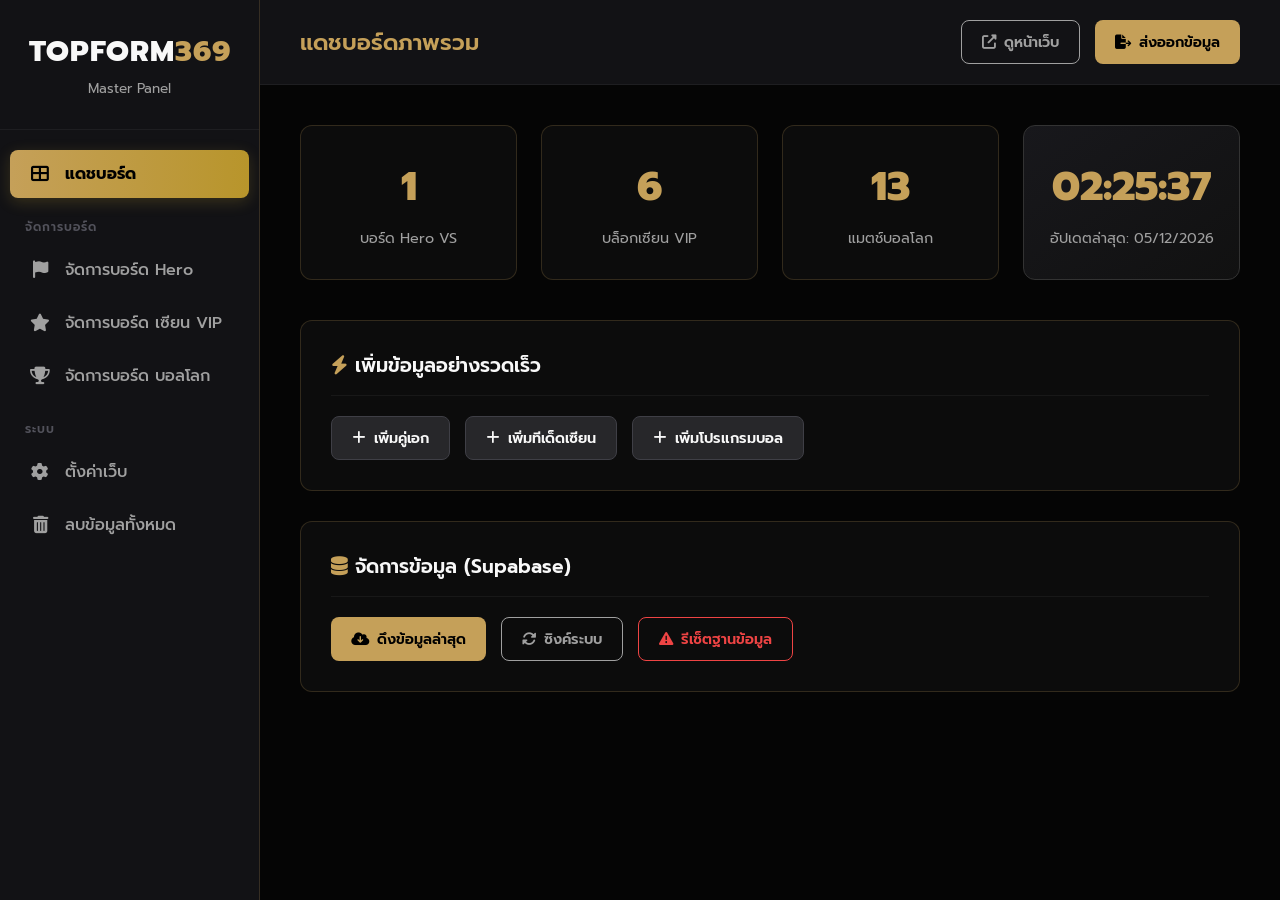
<file: index.html>
<!DOCTYPE html>
<html lang="th">
<head>
    <meta charset="UTF-8">
    <meta name="viewport" content="width=device-width, initial-scale=1.0">
    <title>TOPFORM369 - Admin Panel</title>
    <link rel="stylesheet" href="https://cdnjs.cloudflare.com/ajax/libs/font-awesome/6.4.0/css/all.min.css">
    <link href="https://fonts.googleapis.com/css2?family=Prompt:wght@300;400;500;600;700&display=swap" rel="stylesheet">
    <link rel="stylesheet" href="assets/css/style.css">
</head>
<body>

    <div class="admin-container">
        
        <aside class="sidebar">
            <div class="sidebar-header">
                <h1 class="logo-text">TOPFORM<span class="gold-text">369</span></h1>
                <p class="subtitle">Master Panel</p>
            </div>

            <nav class="sidebar-nav">
                <a href="index.html" class="nav-item active"><i class="fas fa-th-large"></i> แดชบอร์ด</a>
                
                <div class="nav-divider">จัดการบอร์ด</div>
                <a href="admin/admin-board1.html" class="nav-item"><i class="fas fa-flag"></i> จัดการบอร์ด Hero</a>
                <a href="admin/admin-board2.html" class="nav-item"><i class="fas fa-star"></i> จัดการบอร์ด เซียน VIP</a>
                <a href="admin/admin-board3.html" class="nav-item"><i class="fas fa-trophy"></i> จัดการบอร์ด บอลโลก</a>
                
                <div class="nav-divider">ระบบ</div>
                <a href="#" class="nav-item"><i class="fas fa-cog"></i> ตั้งค่าเว็บ</a>
                <a href="#" class="nav-item text-danger"><i class="fas fa-trash-alt"></i> ลบข้อมูลทั้งหมด</a>
            </nav>
        </aside>

        <div class="main-content">
            
            <header class="topbar">
                <h2 class="page-title">แดชบอร์ดภาพรวม</h2>
                <div class="topbar-actions">
                    <a href="widget-worldcup.html" target="_blank" class="btn btn-outline"><i class="fas fa-external-link-alt"></i> ดูหน้าเว็บ</a>
                    <button class="btn btn-gold"><i class="fas fa-file-export"></i> ส่งออกข้อมูล</button>
                </div>
            </header>

            <main class="content-wrapper">
                
                <div class="grid-stats">
                    <div class="stat-card">
                        <div class="stat-value">1</div>
                        <div class="stat-label">บอร์ด Hero VS</div>
                    </div>
                    <div class="stat-card">
                        <div class="stat-value">6</div>
                        <div class="stat-label">บล็อกเซียน VIP</div>
                    </div>
                    <div class="stat-card">
                        <div class="stat-value">13</div>
                        <div class="stat-label">แมตช์บอลโลก</div>
                    </div>
                    <div class="stat-card highlight-card">
                        <div class="stat-value" id="real-time-clock">--:--:--</div>
                        <div class="stat-label" id="real-time-date">อัปเดตข้อมูลล่าสุด</div>
                    </div>
                </div>

                <section class="action-section">
                    <h3 class="section-title"><i class="fas fa-bolt gold-text"></i> เพิ่มข้อมูลอย่างรวดเร็ว</h3>
                    <div class="action-buttons">
                        <a href="admin/admin-board1.html" class="btn btn-luxury"><i class="fas fa-plus"></i> เพิ่มคู่เอก</a>
                        <a href="admin/admin-board2.html" class="btn btn-luxury"><i class="fas fa-plus"></i> เพิ่มทีเด็ดเซียน</a>
                        <a href="admin/admin-board3.html" class="btn btn-luxury"><i class="fas fa-plus"></i> เพิ่มโปรแกรมบอล</a>
                    </div>
                </section>

                <section class="action-section">
                    <h3 class="section-title"><i class="fas fa-database gold-text"></i> จัดการข้อมูล (Supabase)</h3>
                    <div class="action-buttons">
                        <button class="btn btn-gold"><i class="fas fa-cloud-download-alt"></i> ดึงข้อมูลล่าสุด</button>
                        <button class="btn btn-outline"><i class="fas fa-sync-alt"></i> ซิงค์ระบบ</button>
                        <button class="btn btn-danger"><i class="fas fa-exclamation-triangle"></i> รีเซ็ตฐานข้อมูล</button>
                    </div>
                </section>

            </main>

        </div>
    </div>

    <script src="assets/js/script.js"></script>
</body>
</html>
</file>
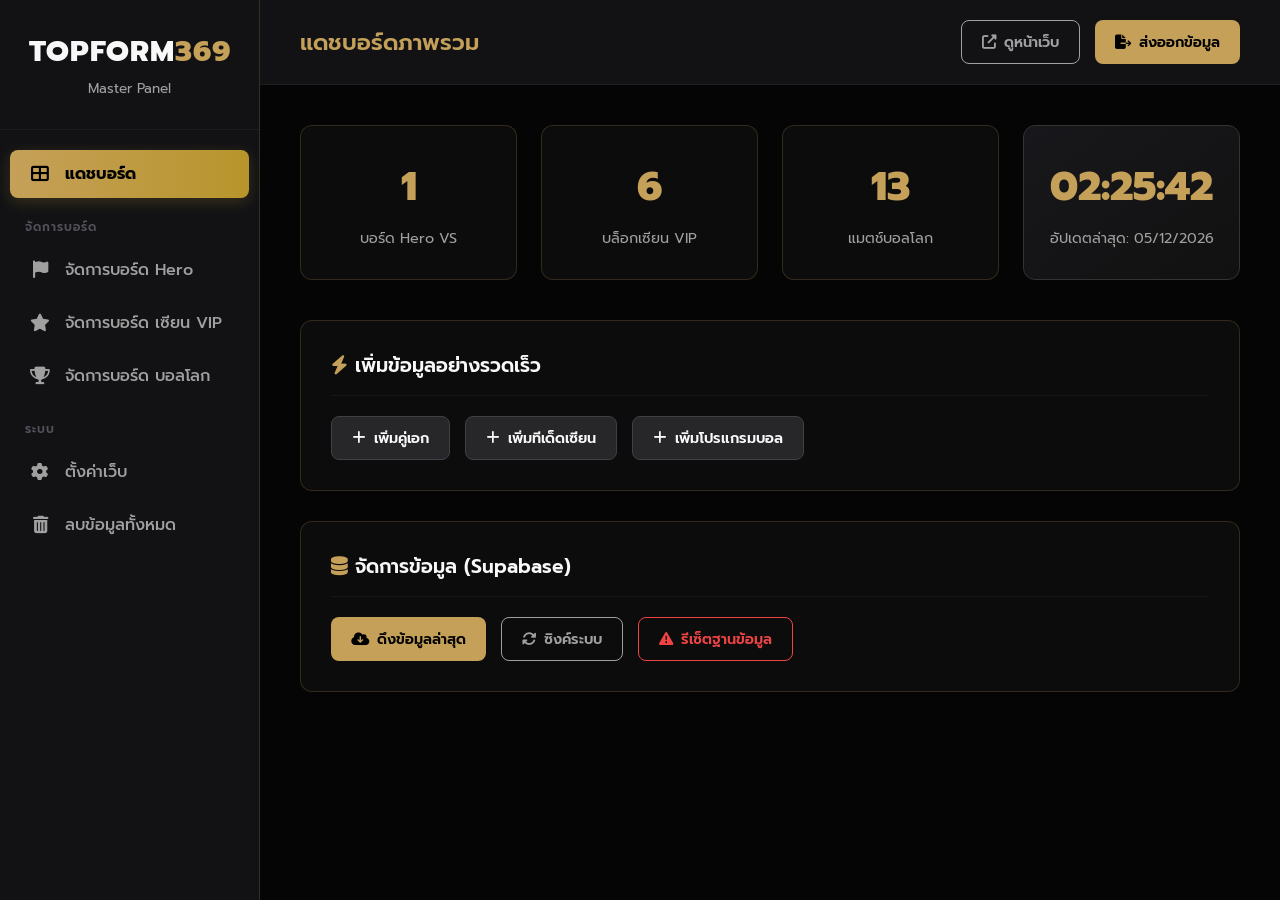
<file: index (1).html>
<!DOCTYPE html>
<html lang="th">
<head>
    <meta charset="UTF-8">
    <meta name="viewport" content="width=device-width, initial-scale=1.0">
    <title>TOPFORM369 - Admin Panel</title>
    <link rel="stylesheet" href="https://cdnjs.cloudflare.com/ajax/libs/font-awesome/6.4.0/css/all.min.css">
    <link href="https://fonts.googleapis.com/css2?family=Prompt:wght@300;400;500;600;700&display=swap" rel="stylesheet">
    <link rel="stylesheet" href="assets/css/style.css">
</head>
<body>

    <div class="admin-container">
        
        <aside class="sidebar">
            <div class="sidebar-header">
                <h1 class="logo-text">TOPFORM<span class="gold-text">369</span></h1>
                <p class="subtitle">Master Panel</p>
            </div>

            <nav class="sidebar-nav">
                <a href="index.html" class="nav-item active"><i class="fas fa-th-large"></i> แดชบอร์ด</a>
                
                <div class="nav-divider">จัดการบอร์ด</div>
                <a href="admin-board1.html" class="nav-item"><i class="fas fa-flag"></i> จัดการบอร์ด Hero</a>
                <a href="admin-board2.html" class="nav-item"><i class="fas fa-star"></i> จัดการบอร์ด เซียน VIP</a>
                <a href="admin-board3.html" class="nav-item"><i class="fas fa-trophy"></i> จัดการบอร์ด บอลโลก</a>
                
                <div class="nav-divider">ระบบ</div>
                <a href="#" class="nav-item"><i class="fas fa-cog"></i> ตั้งค่าเว็บ</a>
                <a href="#" class="nav-item text-danger"><i class="fas fa-trash-alt"></i> ลบข้อมูลทั้งหมด</a>
            </nav>
        </aside>

        <div class="main-content">
            
            <header class="topbar">
                <h2 class="page-title">แดชบอร์ดภาพรวม</h2>
                <div class="topbar-actions">
                    <a href="widget-worldcup.html" target="_blank" class="btn btn-outline"><i class="fas fa-external-link-alt"></i> ดูหน้าเว็บ</a>
                    <button class="btn btn-gold"><i class="fas fa-file-export"></i> ส่งออกข้อมูล</button>
                </div>
            </header>

            <main class="content-wrapper">
                
                <div class="grid-stats">
                    <div class="stat-card">
                        <div class="stat-value">1</div>
                        <div class="stat-label">บอร์ด Hero VS</div>
                    </div>
                    <div class="stat-card">
                        <div class="stat-value">6</div>
                        <div class="stat-label">บล็อกเซียน VIP</div>
                    </div>
                    <div class="stat-card">
                        <div class="stat-value">13</div>
                        <div class="stat-label">แมตช์บอลโลก</div>
                    </div>
                    <div class="stat-card highlight-card">
                        <div class="stat-value" id="real-time-clock">--:--:--</div>
                        <div class="stat-label" id="real-time-date">อัปเดตข้อมูลล่าสุด</div>
                    </div>
                </div>

                <section class="action-section">
                    <h3 class="section-title"><i class="fas fa-bolt gold-text"></i> เพิ่มข้อมูลอย่างรวดเร็ว</h3>
                    <div class="action-buttons">
                        <a href="admin-board1.html" class="btn btn-luxury"><i class="fas fa-plus"></i> เพิ่มคู่เอก</a>
                        <a href="admin-board2.html" class="btn btn-luxury"><i class="fas fa-plus"></i> เพิ่มทีเด็ดเซียน</a>
                        <a href="admin-board3.html" class="btn btn-luxury"><i class="fas fa-plus"></i> เพิ่มโปรแกรมบอล</a>
                    </div>
                </section>

                <section class="action-section">
                    <h3 class="section-title"><i class="fas fa-database gold-text"></i> จัดการข้อมูล (Supabase)</h3>
                    <div class="action-buttons">
                        <button class="btn btn-gold"><i class="fas fa-cloud-download-alt"></i> ดึงข้อมูลล่าสุด</button>
                        <button class="btn btn-outline"><i class="fas fa-sync-alt"></i> ซิงค์ระบบ</button>
                        <button class="btn btn-danger"><i class="fas fa-exclamation-triangle"></i> รีเซ็ตฐานข้อมูล</button>
                    </div>
                </section>

            </main>

        </div>
    </div>

    <script src="assets/js/script.js"></script>
</body>
</html>
</file>
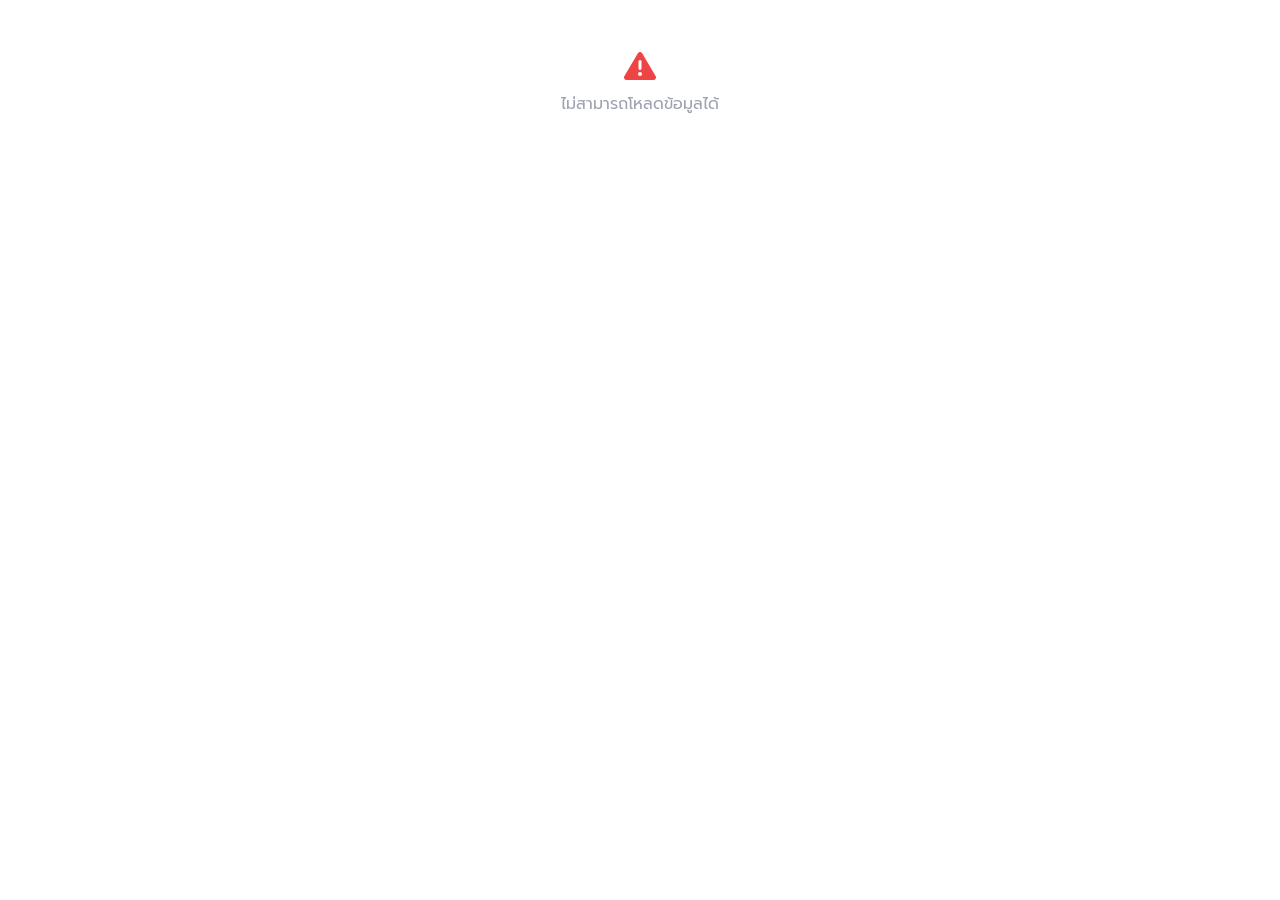
<file: widget-gurus.html>
<!DOCTYPE html>
<html lang="th">
<head>
<meta charset="UTF-8">
<meta name="viewport" content="width=device-width, initial-scale=1.0">
<title>Widget - ทีเด็ดเซียน VIP Premium</title>
<link href="https://fonts.googleapis.com/css2?family=Prompt:wght@300;400;500;600;700&display=swap" rel="stylesheet">
<link rel="stylesheet" href="https://cdnjs.cloudflare.com/ajax/libs/font-awesome/6.4.0/css/all.min.css">
<style>
* { box-sizing: border-box; margin: 0; padding: 0; }

body { 
    background: transparent; /* เปลี่ยนพื้นหลังเป็นโปร่งใส เพื่อให้กลืนกับเว็บหลัก */
    font-family: 'Prompt', sans-serif; 
    padding: 10px; 
    color: #fff; 
}

#guru-container { 
    display: grid; 
    grid-template-columns: repeat(3, 1fr); 
    gap: 12px; 
    max-width: 1200px; 
    margin: 0 auto; 
    align-items: stretch; 
}

.guru-card { 
    border-radius: 12px; 
    padding: 16px; 
    position: relative; 
    overflow: hidden; 
    transition: all .3s; 
    display: flex; 
    flex-direction: column; 
    height: 100%; 
}

.guru-card:hover { transform: translateY(-3px); box-shadow: 0 8px 25px rgba(0,0,0,.5); }

.card-red { background: linear-gradient(135deg,#991b1b 0%,#7f1d1d 100%); border: 1px solid rgba(255,215,0,.3); box-shadow: 0 0 20px rgba(220,38,38,.2); }
.card-blue { background: linear-gradient(135deg,#1e3a5f 0%,#0f172a 100%); border: 1px solid rgba(255,255,255,.1); }

.card-badge { position: absolute; top: 12px; right: 12px; padding: 5px 12px; border-radius: 20px; font-size: .75rem; font-weight: 700; display: flex; align-items: center; gap: 6px; z-index: 2; letter-spacing: .5px; box-shadow: 0 2px 8px rgba(0,0,0,.3); }

/* VIP - มงกุฎทอง พื้นแดงเข้ม ขอบทอง */
.badge-vip { background: linear-gradient(135deg,#7f1d1d,#991b1b); color: #FFD700; border: 1.5px solid #FFD700; text-shadow: 0 0 6px rgba(255,215,0,.5); }
.badge-vip i { color: #FFD700; filter: drop-shadow(0 0 4px rgba(255,215,0,.8)); }

/* DIAMOND - เพชร พื้นเขียว */
.badge-diamond { background: linear-gradient(135deg,#059669,#10b981); color: #fff; border: 1.5px solid rgba(255,255,255,.3); }
.badge-diamond i { color: #a7f3d0; }

/* GOLD - ติ๊กถูก พื้นเหลืองทอง */
.badge-gold { background: linear-gradient(135deg,#d97706,#f59e0b); color: #fff; border: 1.5px solid rgba(255,255,255,.3); }
.badge-gold i { color: #fef3c7; }

.guru-header { display: flex; align-items: center; gap: 12px; margin-bottom: 12px; }
.guru-img { width: 48px; height: 48px; border-radius: 50%; border: 2px solid rgba(255,255,255,.3); object-fit: cover; }
.card-red .guru-img { border-color: #FFD700; box-shadow: 0 0 12px rgba(255,215,0,.4); }

.guru-info { flex-grow: 1; }
.guru-name { font-weight: 600; font-size: .95rem; color: #fff; margin-bottom: 4px; }
.guru-stats { display: flex; align-items: center; gap: 8px; font-size: .8rem; }
.win-rate { background: rgba(34,197,94,.2); color: #4ade80; padding: 2px 8px; border-radius: 12px; font-weight: 600; display: flex; align-items: center; gap: 4px; }
.views { color: rgba(255,255,255,.7); }

.stats-icons { display: flex; gap: 4px; margin-bottom: 12px; flex-wrap: wrap; }
.stat-icon { width: 24px; height: 24px; border-radius: 50%; display: flex; align-items: center; justify-content: center; font-size: .7rem; font-weight: 700; }
.stat-icon.win { background: rgba(34,197,94,.3); color: #4ade80; }
.stat-icon.lose { background: rgba(239,68,68,.3); color: #f87171; }
.stat-icon.draw { background: rgba(148,163,184,.3); color: #94a3b8; }

.match-info { background: rgba(0,0,0,.2); border-radius: 8px; padding: 10px; margin-bottom: 12px; font-size: .85rem; }
.match-league { color: rgba(255,255,255,.6); font-size: .75rem; margin-bottom: 4px; }
.match-teams { color: #fff; font-weight: 500; line-height: 1.4; }

.pick-section { margin-top: auto; background: rgba(0,0,0,.3); border-radius: 8px; padding: 12px; }
.pick-label { font-size: .75rem; color: rgba(255,255,255,.6); margin-bottom: 6px; }
.pick-value { font-size: .95rem; font-weight: 600; color: #fbbf24; display: flex; align-items: center; gap: 6px; }

.btn-analysis { display: block; width: 100%; background: linear-gradient(135deg,#dc2626,#b91c1c); color: #fff; text-align: center; padding: 10px; border-radius: 8px; text-decoration: none; font-weight: 600; font-size: .85rem; margin-top: 12px; transition: all .3s; border: none; cursor: pointer; }
.btn-analysis:hover { background: linear-gradient(135deg,#ef4444,#dc2626); transform: translateY(-2px); }
.card-blue .btn-analysis { background: linear-gradient(135deg,#2563eb,#1d4ed8); }
.card-blue .btn-analysis:hover { background: linear-gradient(135deg,#3b82f6,#2563eb); }

.state-box { grid-column: 1/-1; text-align: center; padding: 40px; color: #9ca3af; }
.state-box i { font-size: 2rem; margin-bottom: 10px; }

@media(max-width: 1024px) { 
    #guru-container { grid-template-columns: repeat(2, 1fr); } 
}
@media(max-width: 640px) { 
    #guru-container { display: flex; flex-wrap: nowrap; overflow-x: auto; padding-bottom: 15px; scroll-snap-type: x mandatory; }
    .guru-card { min-width: 280px; flex: 0 0 auto; scroll-snap-align: start; }
    #guru-container::-webkit-scrollbar { display: none; } 
}
</style>
</head>
<body>
<div id="guru-container">
    <div class="state-box"><i class="fas fa-spinner fa-spin" style="color:#fbbf24"></i><div>กำลังโหลดทีเด็ดเซียน...</div></div>
</div>

<script>
const DB_URL="https://pcrurldhpubyznrdackb.supabase.co/rest/v1/wb_gurus_pro";
const API_KEY="sb_publishable_iM2V0yw1KKfpGVwa7LwDXg_KbL3lGG0";
const container=document.getElementById("guru-container");

function renderStats(stats){
    if(!stats)return'';
    const arr=Array.isArray(stats)?stats:stats.toString().split(',');
    return arr.slice(0,8).map(s=>{
        const v=s.trim().toUpperCase();
        let cls='draw',txt='-';
        if(['W','WIN','1','✓'].includes(v)){cls='win';txt='✓';}
        else if(['L','LOSE','0','✗'].includes(v)){cls='lose';txt='✗';}
        return`<div class="stat-icon ${cls}">${txt}</div>`;
    }).join('');
}

function getCardType(index, percent){
    if(index < 3 && percent >= 75) return 'card-red';
    return 'card-blue';
}

function getBadge(percent){
    if(percent >= 75){
        return '<div class="card-badge badge-vip"><i class="fas fa-crown"></i> VIP</div>';
    }else if(percent >= 60){
        return '<div class="card-badge badge-diamond"><i class="fas fa-gem"></i> DIAMOND</div>';
    }else{
        return '<div class="card-badge badge-gold"><i class="fas fa-check-circle"></i> GOLD</div>';
    }
}

function createCard(g, index){
    const img=g.img||'https://cdn-icons-png.flaticon.com/512/4140/4140048.png';
    const name=g.name||'เซียนบอล';
    const percent=parseInt(g.percent||g.winRate||80);
    const views=g.views||0;
    const match=g.match||'ไม่มีข้อมูลแมตช์';
    const league=g.league||'ฟุตบอลโลก 2026';
    const pick=g.pick||g.prediction||'รอวิเคราะห์';
    const stats=g.record||g.stats||g.history||'';
    const cardClass=getCardType(index, percent);

    return`
    <div class="guru-card ${cardClass}">
        ${getBadge(percent)}
        <div class="guru-header">
            <img src="${img}" class="guru-img" onerror="this.src='https://cdn-icons-png.flaticon.com/512/4140/4140048.png'">
            <div class="guru-info">
                <div class="guru-name">${name}</div>
                <div class="guru-stats">
                    <div class="win-rate"><i class="fas fa-check"></i> ${percent}%</div>
                    <div class="views"><i class="fas fa-eye"></i> ${views} views</div>
                </div>
            </div>
        </div>
        <div class="stats-icons">${renderStats(stats)}</div>
        <div class="match-info">
            <div class="match-league"><i class="fas fa-trophy"></i> ${league}</div>
            <div class="match-teams">${match}</div>
        </div>
        <div class="pick-section">
            <div class="pick-label">ทีเด็ดวันนี้ ⭐</div>
            <div class="pick-value"><i class="fas fa-crosshairs"></i> ${pick}</div>
        </div>
        <a href="#" class="btn-analysis"><i class="fas fa-search"></i> ดูบทวิเคราะห์</a>
    </div>
    `;
}

function sendHeightToParent() {
    if (window.parent) {
        const height = document.body.scrollHeight + 10; 
        window.parent.postMessage({ type: 'resize', height: height }, '*');
    }
}

async function loadData(){
    try{
        const res=await fetch(DB_URL+"?select=*",{headers:{'apikey':API_KEY,'Authorization':'Bearer '+API_KEY}});
        const data=await res.json();
        let gurus=[];
        if(Array.isArray(data)){
            const latest=data.sort((a,b)=>(b.id||0)-(a.id||0))[0];
            gurus=latest?.gurus_list||data;
        }else if(data?.gurus_list){gurus=data.gurus_list;}
        else if(data?.data){gurus=data.data;}
        
        if(!Array.isArray(gurus)||gurus.length===0){
            container.innerHTML='<div class="state-box"><i class="fas fa-inbox"></i><div>ยังไม่มีทีเด็ดในขณะนี้</div></div>';
            sendHeightToParent();
            return;
        }
        
        container.innerHTML=gurus.map((g,i)=>createCard(g,i)).join('');
        setTimeout(sendHeightToParent, 100);

    }catch(err){
        console.error("Error:",err);
        container.innerHTML='<div class="state-box"><i class="fas fa-exclamation-triangle" style="color:#ef4444"></i><div>ไม่สามารถโหลดข้อมูลได้</div></div>';
        sendHeightToParent();
    }
}

loadData();
setInterval(loadData,30000);
window.addEventListener('resize', sendHeightToParent);
</script>
</body>
</html>
</file>
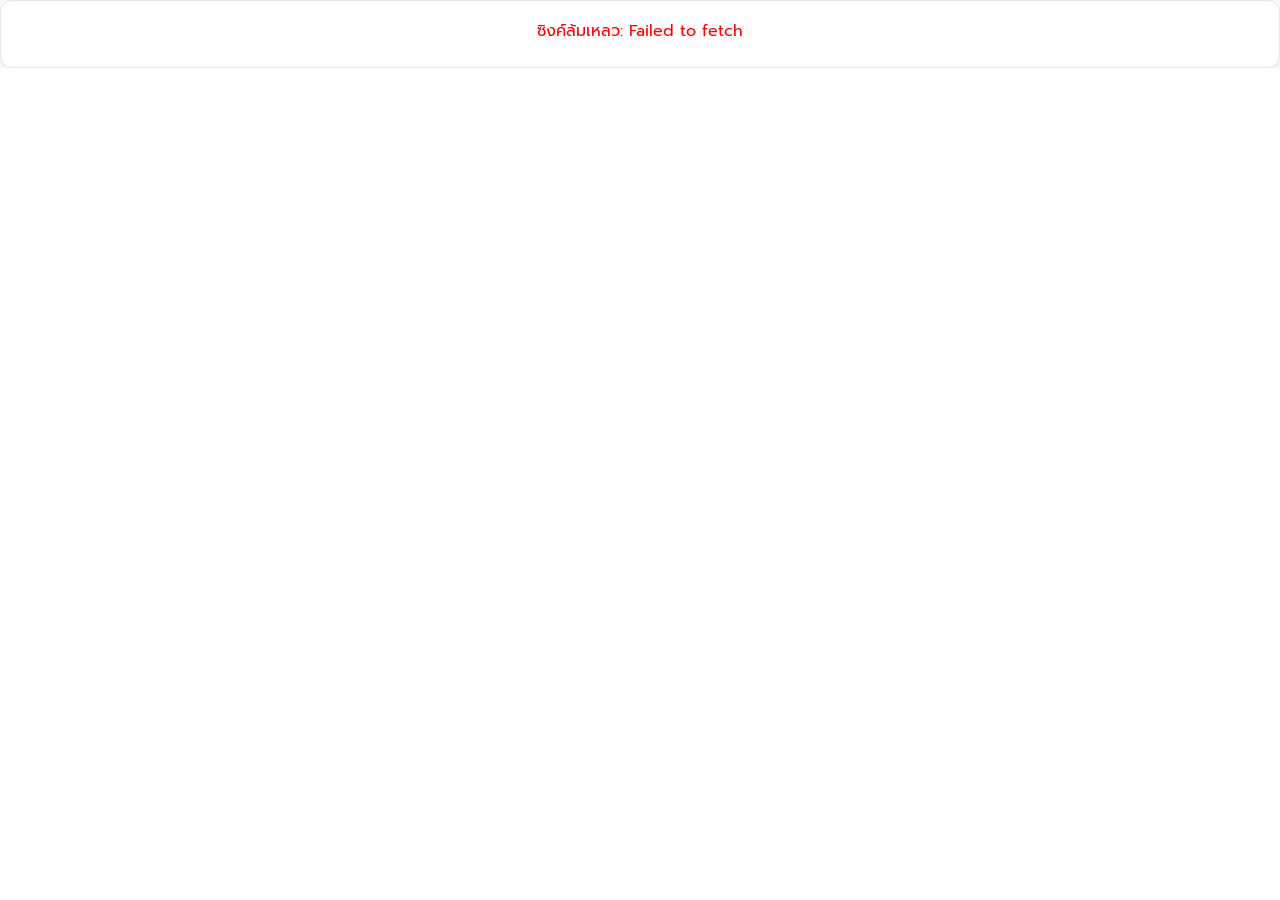
<file: widget-hero.html>
<!DOCTYPE html>
<html lang="th">
  <head>
    <meta charset="UTF-8" />
    <meta name="viewport" content="width=device-width, initial-scale=1.0" />
    <title>Hero Board Widget</title>
    <link
      href="https://fonts.googleapis.com/css2?family=Prompt:wght@300;400;600;700;800;900&display=swap"
      rel="stylesheet"
    />
    <link
      rel="stylesheet"
      href="https://cdnjs.cloudflare.com/ajax/libs/font-awesome/6.4.0/css/all.min.css"
    />
    <style>
      * {
        box-sizing: border-box;
        margin: 0;
        padding: 0;
        font-family: "Prompt", sans-serif;
      }
      body,
      html {
        background: transparent;
        width: 100%;
        overflow-x: hidden;
      }

      .widget-card {
        width: 100%;
        max-width: 100%;
        margin: 0;
        background: #ffffff;
        border-radius: 12px;
        padding: 18px 18px 24px 18px;
        box-shadow: 0 6px 25px rgba(0, 0, 0, 0.1);
        border: 1px solid #e5e7eb;
        position: relative;
        overflow: hidden;
      }

      .board-top {
        display: flex;
        justify-content: space-between;
        align-items: flex-end;
        position: relative;
        height: 165px;
        margin-bottom: 18px;
        border-bottom: 1px solid #f3f4f6;
        padding-bottom: 8px;
      }
      @media (max-width: 600px) {
        .board-top {
          height: 125px;
        }
      }

      .team-box {
        width: 44%; /* ขยายพื้นที่นิดหน่อยเพื่อรองรับการซ้อนทับ */
        display: flex;
        align-items: center;
        position: relative;
        height: 100%;
      }
      .team-box.right {
        flex-direction: row-reverse;
      }

      /* ==============================================
         ปรับแต่งธงให้ลอย "ทับ" แถบสี (Overlap Effect)
      ============================================== */
      .flag {
        width: 75px;
        height: 75px;
        object-fit: contain;
        background: transparent;
        border: none;
        /* เพิ่มเงาตกกระทบให้ดูเป็น 3D ลอยอยู่เหนือแถบสี */
        filter: drop-shadow(0 6px 10px rgba(0, 0, 0, 0.3)); 
        position: relative;
        z-index: 10; /* บังคับให้อยู่เลเยอร์บนสุดเสมอ */
      }
      @media (max-width: 600px) {
        .flag {
          width: 55px;
          height: 55px;
        }
      }

      .ribbon {
        height: 42px;
        width: 100%;
        color: #fff;
        font-size: 1.2rem;
        font-weight: 800;
        display: flex;
        align-items: center;
        position: relative;
        z-index: 2; /* ให้อยู่เลเยอร์ใต้ธง */
        text-shadow: 1px 1px 2px rgba(0, 0, 0, 0.4);
      }
      @media (max-width: 600px) {
        .ribbon {
          font-size: 0.85rem;
          height: 32px;
        }
      }

      /* เทคนิคดึงแถบสีให้มุดไปใต้ธงด้วย margin ติดลบ */
      .ribbon.left {
        clip-path: polygon(0 0, 92% 0, 100% 100%, 0 100%);
        padding-left: 45px; /* ดันข้อความไม่ให้โดนธงบัง */
        margin-left: -35px; /* ดึงแถบซ้ายมุดใต้ธง */
      }
      .ribbon.right {
        clip-path: polygon(8% 0, 100% 0, 100% 100%, 0 100%);
        padding-right: 45px;
        margin-right: -35px; /* ดึงแถบขวามุดใต้ธง */
        justify-content: flex-end;
      }

      /* ปรับระยะในมือถือให้สวยงาม */
      @media (max-width: 600px) {
        .ribbon.left {
          padding-left: 35px;
          margin-left: -25px;
        }
        .ribbon.right {
          padding-right: 35px;
          margin-right: -25px;
        }
      }

      .player {
        position: absolute;
        bottom: 0;
        height: 155px;
        z-index: 6;
        filter: drop-shadow(0 4px 8px rgba(0, 0, 0, 0.25));
        pointer-events: none;
      }
      @media (max-width: 600px) {
        .player {
          height: 110px;
        }
      }
      .player.left {
        right: 3%;
      }
      .player.right {
        left: 3%;
        transform: scaleX(-1);
      }

      .center-meta {
        position: absolute;
        left: 50%;
        bottom: 5px;
        transform: translateX(-50%);
        text-align: center;
        z-index: 15;
        width: 160px;
      }
      .cup {
        width: 42px;
        margin-bottom: 2px;
      }
      @media (max-width: 600px) {
        .cup {
          width: 28px;
        }
      }
      .m-title {
        font-size: 0.75rem;
        font-weight: 700;
        color: #555;
        line-height: 1.2;
        margin-bottom: 4px;
      }
      @media (max-width: 600px) {
        .m-title {
          font-size: 0.6rem;
        }
      }

      .vs-badge {
        background: linear-gradient(135deg, #e2e8f0 0%, #cbd5e1 100%);
        color: #1e293b;
        font-size: 2.1rem;
        font-weight: 900;
        font-style: italic;
        padding: 0 18px;
        clip-path: polygon(18% 0, 100% 0, 82% 100%, 0 100%);
        display: inline-block;
      }
      @media (max-width: 600px) {
        .vs-badge {
          font-size: 1.35rem;
          padding: 0 12px;
        }
      }

      .stat-head {
        display: flex;
        justify-content: space-between;
        align-items: center;
        font-weight: 800;
        font-size: 0.98rem;
        margin-bottom: 5px;
      }
      @media (max-width: 600px) {
        .stat-head {
          font-size: 0.75rem;
        }
      }

      .track {
        height: 16px;
        background: #e9ecef;
        display: flex;
        width: 100%;
        border-radius: 4px;
        overflow: hidden;
        margin-bottom: 10px;
      }
      @media (max-width: 600px) {
        .track {
          height: 12px;
        }
      }
      .fill {
        height: 100%;
        transition: width 0.6s cubic-bezier(0.4, 0, 0.2, 1);
      }

      .vote-actions {
        display: flex;
        justify-content: center;
        align-items: center;
        gap: 15px;
        font-weight: 700;
        font-size: 0.9rem;
        color: #333;
        margin-bottom: 4px;
      }
      @media (max-width: 600px) {
        .vote-actions {
          font-size: 0.75rem;
          gap: 10px;
        }
      }

      .btn-vote {
        background: #a81b30;
        color: #fff;
        border: none;
        padding: 5px 22px;
        border-radius: 50px;
        font-weight: 800;
        cursor: pointer;
        box-shadow: 0 3px 10px rgba(168, 27, 48, 0.3);
        font-size: inherit;
        transition: 0.2s;
      }
      .btn-vote:hover:not(:disabled) {
        background: #871324;
        transform: scale(1.04);
      }

      .btn-vote:disabled {
        background: #64748b;
        color: #e2e8f0;
        cursor: not-allowed;
        box-shadow: none;
        transform: none;
        opacity: 0.8;
      }
      .sub-hint {
        font-size: 0.72rem;
        color: #94a3b8;
        text-align: center;
        font-weight: 500;
        margin-bottom: 16px;
      }
    </style>
  </head>
  <body>
    <div class="widget-card" id="board-mount">
      <p
        style="
          text-align: center;
          padding: 40px;
          color: #aaa;
          font-size: 0.9rem;
        "
      >
        กำลังซิงค์ข้อมูลสถิติ...
      </p>
    </div>

    <script>
      const DB_URL =
        "https://pcrurldhpubyznrdackb.supabase.co/rest/v1/tbl_hero_board";
      const API_KEY = "sb_publishable_iM2V0yw1KKfpGVwa7LwDXg_KbL3lGG0";

      let currentBoard = null;

      const getMatchKey = (h, a) => `voted_m_${h.trim()}_vs_${a.trim()}`;
      const getOuKey = (h, a) => `voted_ou_${h.trim()}_vs_${a.trim()}`;

      async function fetchBoard() {
        const mount = document.getElementById("board-mount");
        try {
          const res = await fetch(DB_URL, {
            headers: { apikey: API_KEY, Authorization: `Bearer ${API_KEY}` },
          });
          const data = await res.json();
          if (!data || data.length === 0) return;

          const d = data[data.length - 1];
          currentBoard = d;

          const matchKey = getMatchKey(d.home_name, d.away_name);
          const ouKey = getOuKey(d.home_name, d.away_name);

          const votedM = localStorage.getItem(matchKey);
          const votedOU = localStorage.getItem(ouKey);

          const totalM = d.vote_home + d.vote_away;
          const pH =
            totalM === 0 ? 50 : Math.round((d.vote_home / totalM) * 100);
          const pA = totalM === 0 ? 50 : 100 - pH;

          const totalOU = d.vote_under + d.vote_over;
          const pU =
            totalOU === 0 ? 50 : Math.round((d.vote_under / totalOU) * 100);
          const pO = totalOU === 0 ? 50 : 100 - pU;

          const votedTeamName =
            votedM === "h" ? d.home_name : votedM === "a" ? d.away_name : "";
          const votedOUText =
            votedOU === "u" ? "ต่ำ" : votedOU === "o" ? "สูง" : "";

          mount.innerHTML = `
                    <div class="board-top">
                        <div class="team-box">
                            <img src="${d.home_flag}" class="flag">
                            <div class="ribbon left" style="background:${
                              d.home_color
                            };">${d.home_name}</div>
                            <img src="${d.home_player}" class="player left">
                        </div>
                        <div class="center-meta">
                            <img src="${d.league_logo}" class="cup">
                            <div class="m-title">${d.league_name}<br><span>${
            d.match_time
          }</span></div>
                            <div class="vs-badge">VS</div>
                        </div>
                        <div class="team-box right">
                            <img src="${d.away_flag}" class="flag">
                            <div class="ribbon right" style="background:${
                              d.away_color
                            };">${d.away_name}</div>
                            <img src="${d.away_player}" class="player right">
                        </div>
                    </div>

                    <div class="stat-head">
                        <span style="color:${d.home_color};">${
            d.vote_home
          } โหวต (${pH}%)</span>
                        <span style="color:#111;">${d.odds_text}</span>
                        <span style="color:${d.away_color};">${
            d.vote_away
          } โหวต (${pA}%)</span>
                    </div>
                    <div class="track"><div class="fill" style="background:${
                      d.home_color
                    }; width:${pH}%;"></div><div class="fill" style="background:${
            d.away_color
          }; width:${pA}%;"></div></div>
                    
                    <div class="vote-actions">
                        <label><input type="radio" name="vm" value="h" ${
                          votedM ? "disabled" : ""
                        } ${votedM === "h" || !votedM ? "checked" : ""}> ${
            d.home_name
          }</label>
                        <label><input type="radio" name="vm" value="a" ${
                          votedM ? "disabled" : ""
                        } ${votedM === "a" ? "checked" : ""}> ${
            d.away_name
          }</label>
                        <button class="btn-vote" id="btn-m" onclick="castVote('match')" ${
                          votedM ? "disabled" : ""
                        }>
                            ${
                              votedM
                                ? '<i class="fas fa-check"></i> บันทึกแล้ว'
                                : "โหวตเชียร์"
                            }
                        </button>
                    </div>
                    <div class="sub-hint" style="${
                      votedM ? "color:#A81B30; font-weight:700;" : ""
                    }">
                        ${
                          votedM
                            ? 'คุณโหวตให้ "' + votedTeamName + '" แล้ว'
                            : "โอกาสชนะวิเคราะห์จากมหาชน"
                        }
                    </div>

                    <div class="stat-head">
                        <span style="color:#A81B30;">${
                          d.vote_under
                        } โหวต (${pU}%)</span>
                        <span style="color:#111;">สกอร์ สูง / ต่ำ</span>
                        <span style="color:#1D3557;">${
                          d.vote_over
                        } โหวต (${pO}%)</span>
                    </div>
                    <div class="track"><div class="fill" style="background:#A81B30; width:${pU}%;"></div><div class="fill" style="background:#1D3557; width:${pO}%;"></div></div>
                    
                    <div class="vote-actions">
                        <label><input type="radio" name="vou" value="u" ${
                          votedOU ? "disabled" : ""
                        } ${
            votedOU === "u" || !votedOU ? "checked" : ""
          }> ต่ำ</label>
                        <label><input type="radio" name="vou" value="o" ${
                          votedOU ? "disabled" : ""
                        } ${votedOU === "o" ? "checked" : ""}> สูง</label>
                        <button class="btn-vote" id="btn-ou" onclick="castVote('ou')" ${
                          votedOU ? "disabled" : ""
                        }>
                            ${
                              votedOU
                                ? '<i class="fas fa-check"></i> บันทึกแล้ว'
                                : "โหวตสกอร์"
                            }
                        </button>
                    </div>
                    <div class="sub-hint" style="margin-bottom:0; ${
                      votedOU ? "color:#1D3557; font-weight:700;" : ""
                    }">
                        ${
                          votedOU
                            ? 'คุณเลือกสกอร์ "' + votedOUText + '" แล้ว'
                            : "เลือกทรรศนะสกอร์รวมตลอดเกม"
                        }
                    </div>
                `;
        } catch (e) {
          mount.innerHTML = `<p style="color:red; text-align:center;">ซิงค์ล้มเหลว: ${e.message}</p>`;
        }
      }

      async function castVote(type) {
        if (!currentBoard) return;
        const d = currentBoard;
        const id = d.id;
        const matchKey = getMatchKey(d.home_name, d.away_name);
        const ouKey = getOuKey(d.home_name, d.away_name);

        const url = `https://pcrurldhpubyznrdackb.supabase.co/rest/v1/tbl_hero_board?id=eq.${id}`;
        const headers = {
          apikey: API_KEY,
          Authorization: `Bearer ${API_KEY}`,
          "Content-Type": "application/json",
        };

        const r = await fetch(url, { headers });
        const cur = (await r.json())[0];
        let payload = {};

        if (type === "match") {
          const sel = document.querySelector('input[name="vm"]:checked').value;
          payload =
            sel === "h"
              ? { vote_home: cur.vote_home + 1 }
              : { vote_away: cur.vote_away + 1 };
          localStorage.setItem(matchKey, sel);
        } else {
          const v = document.querySelector('input[name="vou"]:checked').value;
          payload =
            v === "u"
              ? { vote_under: cur.vote_under + 1 }
              : { vote_over: cur.vote_over + 1 };
          localStorage.setItem(ouKey, v);
        }

        await fetch(url, {
          method: "PATCH",
          headers,
          body: JSON.stringify(payload),
        });
        fetchBoard();
      }

      fetchBoard();
    </script>
  </body>
</html>
</file>
<file: assets/css/style.css>
/* ================= CSS VARIABLES (กำหนดโทนสีหลัก) ================= */
:root {
    --bg-dark: #09090b;
    --bg-panel: #121215;
    --bg-card: #18181c;
    --gold: #D4AF37;
    --gold-hover: #F3E5AB;
    --silver: #A1A1AA;
    --white: #FAFAFA;
    --border: rgba(212, 175, 55, 0.2);
    --border-light: rgba(255, 255, 255, 0.05);
    --danger: #ef4444;
}

/* ================= RESET & BASIC ================= */
* {
    margin: 0; padding: 0; box-sizing: border-box;
    font-family: 'Prompt', sans-serif;
}
body {
    background-color: var(--bg-dark); color: var(--white);
    min-height: 100vh; overflow-x: hidden;
}
a { text-decoration: none; color: inherit; }

/* ================= LAYOUT ================= */
.admin-container { display: flex; height: 100vh; overflow: hidden; }

/* ================= SIDEBAR ================= */
.sidebar {
    width: 260px; background-color: var(--bg-panel);
    border-right: 1px solid var(--border);
    display: flex; flex-direction: column;
}
.sidebar-header {
    padding: 30px 20px; border-bottom: 1px solid var(--border-light);
    text-align: center;
}
.logo-text { font-size: 1.8rem; font-weight: 800; letter-spacing: 1px; }
.gold-text { color: var(--gold); }
.subtitle { color: var(--silver); font-size: 0.85rem; margin-top: 5px; }

.sidebar-nav { padding: 20px 10px; overflow-y: auto; flex-grow: 1; }
.nav-divider {
    color: #52525b; font-size: 0.75rem; font-weight: 600;
    margin: 20px 0 10px 15px; text-transform: uppercase; letter-spacing: 1px;
}
.nav-item {
    display: flex; align-items: center; gap: 15px;
    padding: 12px 20px; color: var(--silver);
    border-radius: 8px; margin-bottom: 5px; font-weight: 500;
    transition: all 0.3s ease;
}
.nav-item i { width: 20px; text-align: center; font-size: 1.1rem; }
.nav-item:hover { background-color: rgba(255, 255, 255, 0.03); color: var(--white); }
.nav-item.active {
    background: linear-gradient(90deg, var(--gold) 0%, #b8952b 100%);
    color: #000; font-weight: 700; box-shadow: 0 4px 15px rgba(212, 175, 55, 0.2);
}
.text-danger:hover { color: var(--danger); background-color: rgba(239, 68, 68, 0.1); }

/* ================= MAIN CONTENT ================= */
.main-content { flex-grow: 1; display: flex; flex-direction: column; overflow-y: auto; }

.topbar {
    display: flex; justify-content: space-between; align-items: center;
    padding: 20px 40px; background-color: var(--bg-panel);
    border-bottom: 1px solid var(--border-light);
    position: sticky; top: 0; z-index: 10;
}
.page-title { font-size: 1.4rem; font-weight: 600; color: var(--gold); }
.topbar-actions { display: flex; gap: 15px; }

.content-wrapper { padding: 40px; }

/* ================= STATS CARDS ================= */
.grid-stats { display: grid; grid-template-columns: repeat(4, 1fr); gap: 24px; margin-bottom: 40px; }
.stat-card {
    background-color: var(--bg-card);
    border: 1px solid var(--border); border-radius: 12px;
    padding: 30px 20px; text-align: center;
    transition: transform 0.3s ease, box-shadow 0.3s ease;
}
.stat-card:hover { transform: translateY(-5px); box-shadow: 0 10px 20px rgba(0,0,0,0.5); border-color: var(--gold); }
.stat-value { font-size: 2.5rem; font-weight: 800; color: var(--gold); margin-bottom: 10px; }
.stat-label { color: var(--silver); font-size: 0.9rem; }
.highlight-card { background: linear-gradient(145deg, #18181c 0%, #111 100%); border: 1px solid #333; }

/* ================= SECTIONS & BUTTONS ================= */
.action-section {
    background-color: var(--bg-card);
    border: 1px solid var(--border); border-radius: 12px;
    padding: 30px; margin-bottom: 30px;
}
.section-title { font-size: 1.2rem; font-weight: 600; margin-bottom: 20px; border-bottom: 1px solid var(--border-light); padding-bottom: 15px; }
.action-buttons { display: flex; gap: 15px; flex-wrap: wrap; }

.btn {
    padding: 10px 20px; border-radius: 8px; font-weight: 600; cursor: pointer;
    display: inline-flex; align-items: center; gap: 8px; font-size: 0.9rem;
    transition: all 0.2s ease; border: none;
}
.btn:active { transform: scale(0.96); }

.btn-gold { background-color: var(--gold); color: #000; }
.btn-gold:hover { background-color: var(--gold-hover); box-shadow: 0 0 15px rgba(212, 175, 55, 0.4); }

.btn-outline { background-color: transparent; border: 1px solid var(--silver); color: var(--silver); }
.btn-outline:hover { border-color: var(--white); color: var(--white); }

.btn-luxury { background: #27272a; border: 1px solid #3f3f46; color: var(--white); }
.btn-luxury:hover { background: var(--gold); border-color: var(--gold); color: #000; }

.btn-danger { background-color: transparent; border: 1px solid var(--danger); color: var(--danger); }
.btn-danger:hover { background-color: var(--danger); color: #fff; box-shadow: 0 0 15px rgba(239, 68, 68, 0.3); }

/* Responsive */
@media (max-width: 1024px) { .grid-stats { grid-template-columns: repeat(2, 1fr); } }

/* --- สไตล์ช่องกรอกข้อมูล & บล็อกรายการ (Form & Items) --- */
.form-control, .form-select { background-color: #18181b !important; border: 1px solid #3f3f46 !important; color: #fff !important; font-size: 0.9rem; padding: 10px !important; }
.form-control:focus, .form-select:focus { border-color: var(--gold) !important; box-shadow: 0 0 12px rgba(212, 175, 55, 0.25) !important; }
label { color: var(--silver); font-size: 0.82rem; margin-bottom: 6px; font-weight: 500; display: block; }
.dynamic-item { background: #18181c; border: 1px solid #27272a; border-left: 4px solid var(--gold); border-radius: 8px; padding: 14px; margin-bottom: 10px; display: flex; justify-content: space-between; align-items: center; }

:root {
    --bg-dark: #050505;
    --bg-card: #0c0c0c;
    --gold: #C5A059;
    --silver: #A0A0A0;
    --white: #F8F8F8;
    --border: rgba(197, 160, 89, 0.2);
}

body { background-color: var(--bg-dark); color: var(--white); font-family: 'Prompt', sans-serif; }

/* การ์ดพรีเมียม */
.premium-card {
    background: var(--bg-card);
    border: 1px solid var(--border);
    border-radius: 16px;
    padding: 20px;
    transition: 0.3s;
}
.premium-card:hover { border-color: var(--gold); box-shadow: 0 0 20px rgba(197, 160, 89, 0.1); }

/* ตัวเลขและสีทอง */
.text-gold { color: var(--gold); }
.border-gold { border-color: var(--gold); }
</file>
